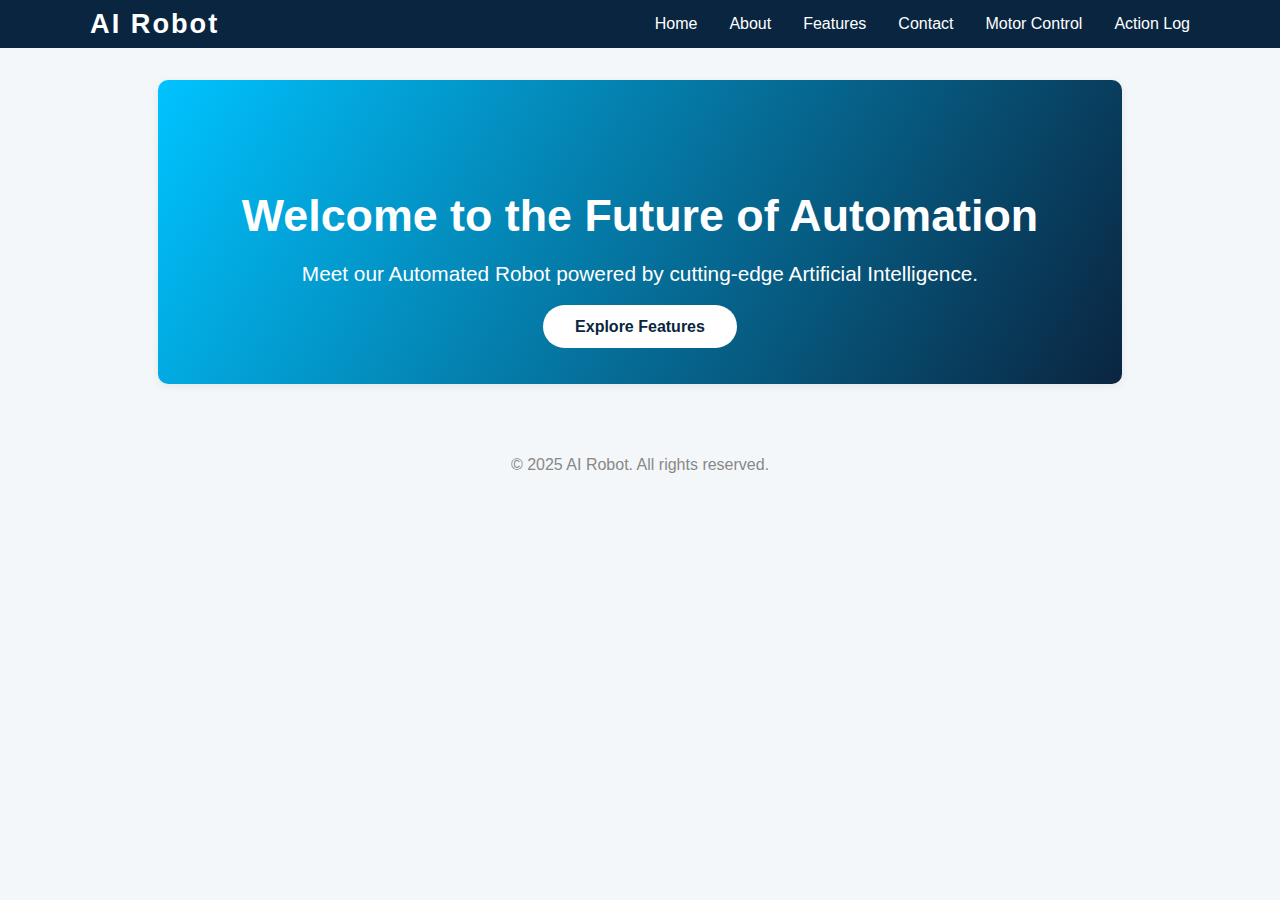
<file: index.html>
<!DOCTYPE html>
<html lang="en">
<head>
    <meta charset="UTF-8">
    <meta name="viewport" content="width=device-width, initial-scale=1.0">
    <title>AI Robot | Home</title>
    <link rel="stylesheet" href="style.css">
</head>
<body>
    <header>
        <nav>
            <div class="logo">AI Robot</div>
             <ul>
                <li><a href="index.html">Home</a></li>
                <li><a href="about.html">About</a></li>
                <li><a href="features.html">Features</a></li>
                <li><a href="contact.php">Contact</a></li>
                <li><a href="motor_control.php">Motor Control</a></li>
                <li><a href="action_log.php">Action Log</a></li>
            </ul>
        </nav>
    </header>
    <section class="hero">
        <h1>Welcome to the Future of Automation</h1>
        <p>Meet our Automated Robot powered by cutting-edge Artificial Intelligence.</p>
        <a href="features.html" class="btn">Explore Features</a>
    </section>
    <footer>
        <p>&copy; 2025 AI Robot. All rights reserved.</p>
    </footer>
</body>
</html>
</file>
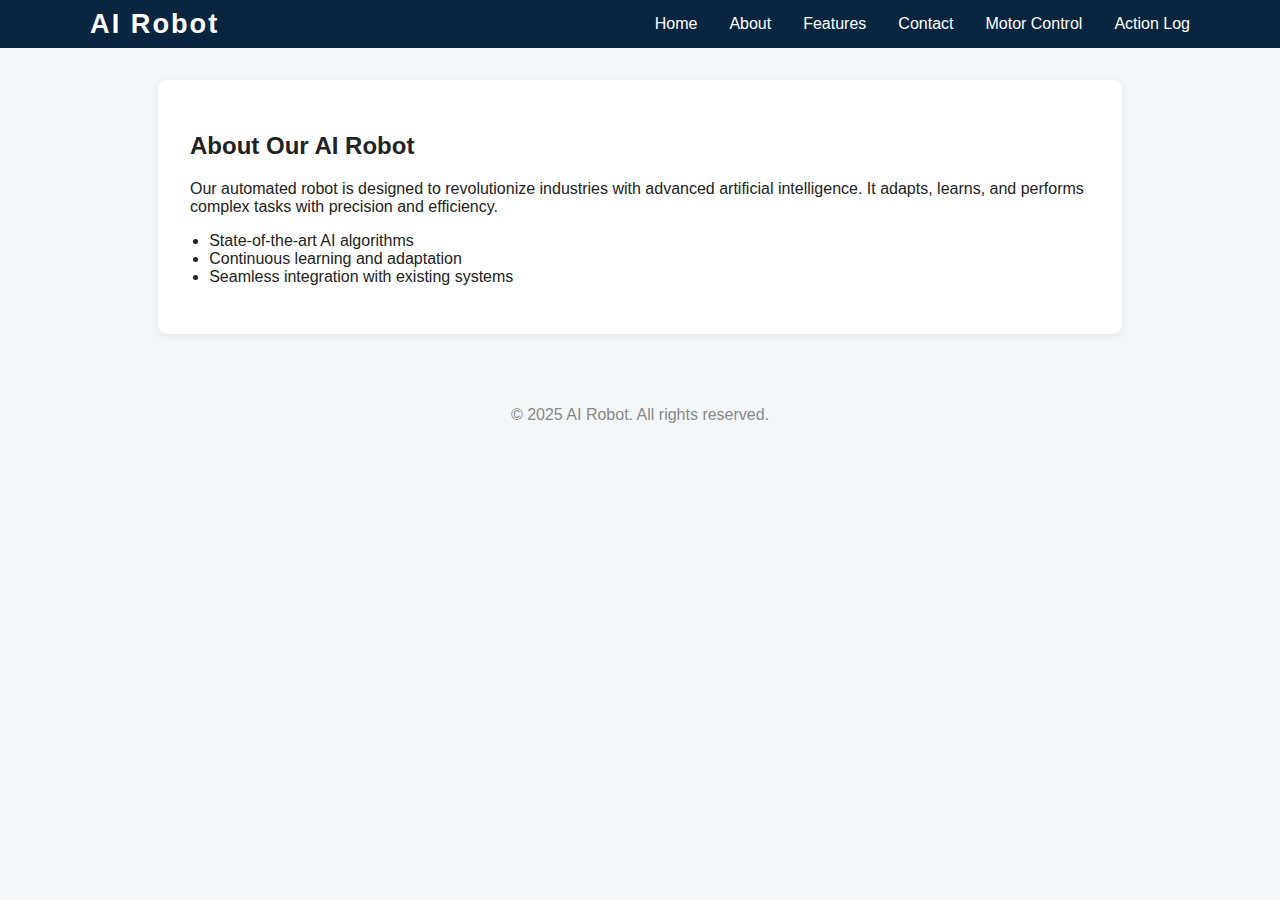
<file: about.html>
<!DOCTYPE html>
<html lang="en">
<head>
    <meta charset="UTF-8">
    <meta name="viewport" content="width=device-width, initial-scale=1.0">
    <title>AI Robot | About</title>
    <link rel="stylesheet" href="style.css">
</head>
<body>
    <header>
        <nav>
            <div class="logo">AI Robot</div>
             <ul>
                <li><a href="index.html">Home</a></li>
                <li><a href="about.html">About</a></li>
                <li><a href="features.html">Features</a></li>
                <li><a href="contact.php">Contact</a></li>
                <li><a href="motor_control.php">Motor Control</a></li>
                <li><a href="action_log.php">Action Log</a></li>
            </ul>
        </nav>
    </header>
    <section class="about">
        <h2>About Our AI Robot</h2>
        <p>Our automated robot is designed to revolutionize industries with advanced artificial intelligence. It adapts, learns, and performs complex tasks with precision and efficiency.</p>
        <ul>
            <li>State-of-the-art AI algorithms</li>
            <li>Continuous learning and adaptation</li>
            <li>Seamless integration with existing systems</li>
        </ul>
    </section>
    <footer>
        <p>&copy; 2025 AI Robot. All rights reserved.</p>
    </footer>
</body>
</html>
</file>
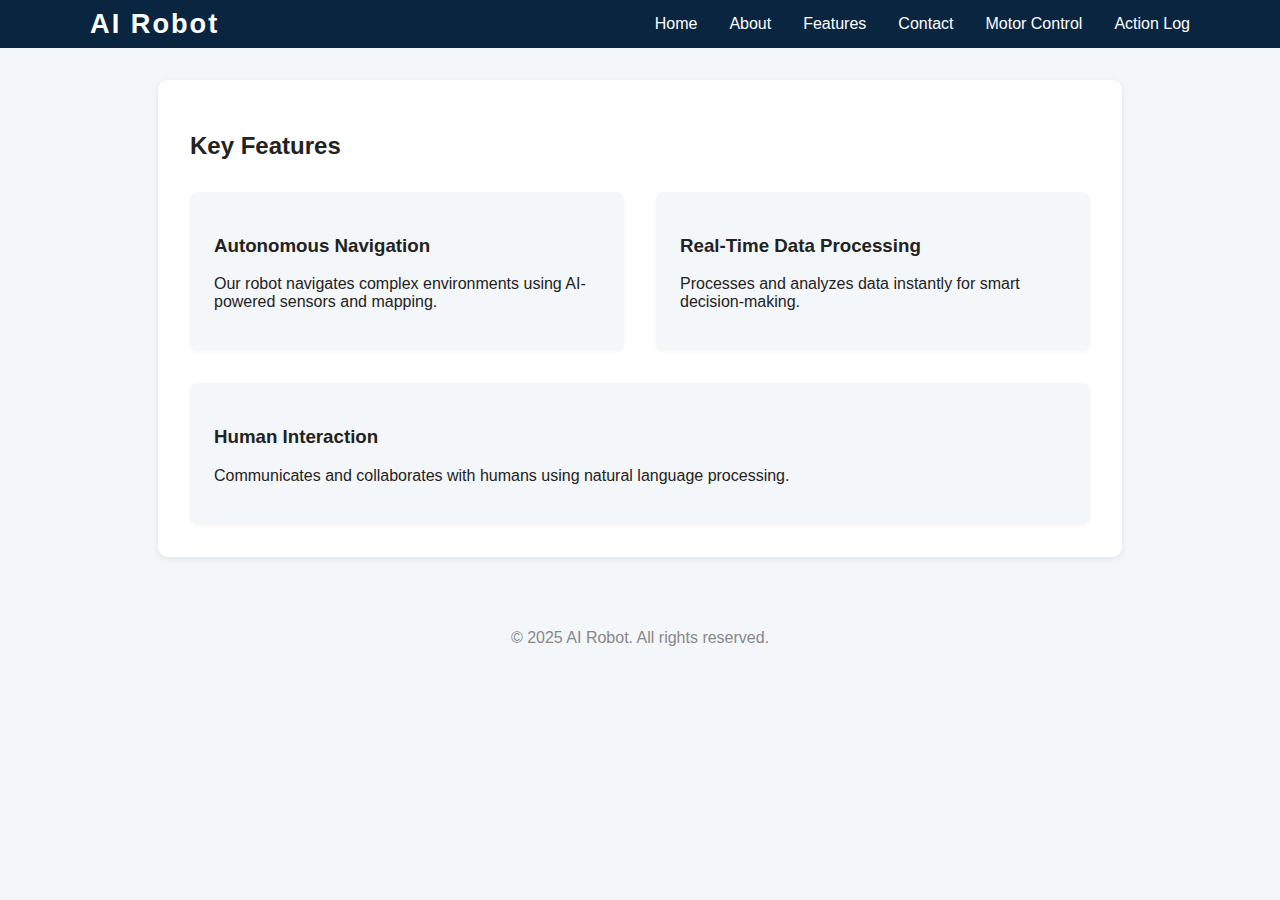
<file: features.html>
<!DOCTYPE html>
<html lang="en">
<head>
    <meta charset="UTF-8">
    <meta name="viewport" content="width=device-width, initial-scale=1.0">
    <title>AI Robot | Features</title>
    <link rel="stylesheet" href="style.css">
</head>
<body>
    <header>
        <nav>
            <div class="logo">AI Robot</div>
             <ul>
                <li><a href="index.html">Home</a></li>
                <li><a href="about.html">About</a></li>
                <li><a href="features.html">Features</a></li>
                <li><a href="contact.php">Contact</a></li>
                <li><a href="motor_control.php">Motor Control</a></li>
                <li><a href="action_log.php">Action Log</a></li>
            </ul>
        </nav>
    </header>
    <section class="features">
        <h2>Key Features</h2>
        <div class="feature-list">
            <div class="feature-item">
                <h3>Autonomous Navigation</h3>
                <p>Our robot navigates complex environments using AI-powered sensors and mapping.</p>
            </div>
            <div class="feature-item">
                <h3>Real-Time Data Processing</h3>
                <p>Processes and analyzes data instantly for smart decision-making.</p>
            </div>
            <div class="feature-item">
                <h3>Human Interaction</h3>
                <p>Communicates and collaborates with humans using natural language processing.</p>
            </div>
        </div>
    </section>
    <footer>
        <p>&copy; 2025 AI Robot. All rights reserved.</p>
    </footer>
</body>
</html>
</file>
<file: style.css>
/* style.css for AI Robot Website */
body {
    margin: 0;
    font-family: 'Segoe UI', Arial, sans-serif;
    background: #f4f7fa;
    color: #222;
}
header {
    background: #0a2540;
    color: #fff;
    padding: 0.5rem 0;
}
nav {
    display: flex;
    justify-content: space-between;
    align-items: center;
    max-width: 1100px;
    margin: 0 auto;
    padding: 0 2rem;
}
.logo {
    font-size: 1.7rem;
    font-weight: bold;
    letter-spacing: 2px;
}
nav ul {
    list-style: none;
    display: flex;
    gap: 2rem;
    margin: 0;
    padding: 0;
}
nav ul li a {
    color: #fff;
    text-decoration: none;
    font-weight: 500;
    transition: color 0.2s;
}
nav ul li a:hover {
    color: #00c3ff;
}
.hero {
    text-align: center;
    padding: 5rem 2rem 3rem 2rem;
    background: linear-gradient(120deg, #00c3ff 0%, #0a2540 100%);
    color: #fff;
}
.hero h1 {
    font-size: 2.8rem;
    margin-bottom: 1rem;
}
.hero p {
    font-size: 1.3rem;
    margin-bottom: 2rem;
}
.btn {
    background: #fff;
    color: #0a2540;
    padding: 0.8rem 2rem;
    border-radius: 25px;
    text-decoration: none;
    font-weight: bold;
    transition: background 0.2s, color 0.2s;
}
.btn:hover {
    background: #00c3ff;
    color: #fff;
}
section {
    max-width: 900px;
    margin: 2rem auto;
    background: #fff;
    border-radius: 10px;
    box-shadow: 0 2px 8px rgba(0,0,0,0.07);
    padding: 2rem;
}
.about ul {
    margin-top: 1rem;
    padding-left: 1.2rem;
}
.feature-list {
    display: flex;
    flex-wrap: wrap;
    gap: 2rem;
    margin-top: 2rem;
}
.feature-item {
    flex: 1 1 250px;
    background: #f4f7fa;
    border-radius: 8px;
    padding: 1.5rem;
    box-shadow: 0 1px 4px rgba(0,0,0,0.04);
}
.contact-form {
    display: flex;
    flex-direction: column;
    gap: 1rem;
    margin-top: 1rem;
}
.contact-form input, .contact-form textarea {
    padding: 0.8rem;
    border: 1px solid #ccc;
    border-radius: 5px;
    font-size: 1rem;
}
.contact-form button {
    background: #0a2540;
    color: #fff;
    border: none;
    padding: 0.8rem;
    border-radius: 5px;
    font-size: 1rem;
    cursor: pointer;
    transition: background 0.2s;
}
.contact-form button:hover {
    background: #00c3ff;
}
.success {
    color: #0a8a00;
    margin-top: 1rem;
}
.error {
    color: #c00;
    margin-top: 1rem;
}
footer {
    text-align: center;
    padding: 1.5rem 0 0.5rem 0;
    color: #888;
    background: none;
    font-size: 1rem;
}
.motor-control, .action-log {
    max-width: 600px;
    margin: 2rem auto;
    background: #fff;
    border-radius: 10px;
    box-shadow: 0 2px 8px rgba(0,0,0,0.07);
    padding: 2rem;
    text-align: center;
}
.motor-form {
    display: flex;
    flex-wrap: wrap;
    gap: 1rem;
    justify-content: center;
    margin-top: 1.5rem;
}
.motor-form button {
    background: #0a2540;
    color: #fff;
    border: none;
    padding: 1rem 2rem;
    border-radius: 5px;
    font-size: 1.1rem;
    cursor: pointer;
    transition: background 0.2s;
}
.motor-form button:hover {
    background: #00c3ff;
}
.action-log table {
    width: 100%;
    border-collapse: collapse;
    margin-top: 1.5rem;
}
.action-log th, .action-log td {
    border: 1px solid #ddd;
    padding: 0.7rem 1rem;
    text-align: center;
}
.action-log th {
    background: #f4f7fa;
    font-weight: bold;
}
/* 3D Robot Styles */
.robot-3d-container {
    display: flex;
    flex-direction: column;
    align-items: center;
    margin-top: 2rem;
}
.robot-3d {
    position: relative;
    width: 200px;
    height: 300px;
    margin-bottom: 2rem;
    perspective: 800px;
    transition: box-shadow 0.3s, background 0.3s;
    background: linear-gradient(120deg, #f8fafd 60%, #e0f7fa 100%);
    border-radius: 30px;
    box-shadow: 0 8px 32px rgba(0,0,0,0.13);
    overflow: visible;
}
.robot-head {
    position: absolute;
    top: 10px;
    left: 50%;
    width: 80px;
    height: 65px;
    background: linear-gradient(120deg, #e0e0e0 60%, #b0b0b0 100%);
    border-radius: 30px 30px 20px 20px;
    transform: translateX(-50%) translateZ(30px);
    box-shadow: 0 4px 16px rgba(0,0,0,0.15);
    z-index: 2;
    display: flex;
    align-items: center;
    justify-content: center;
}
.robot-head::before {
    content: '';
    position: absolute;
    left: 50%;
    top: 22px;
    width: 36px;
    height: 12px;
    background: #222;
    border-radius: 6px;
    transform: translateX(-50%);
    box-shadow: 0 0 8px #00c3ff88;
}
.robot-head::after {
    content: '';
    position: absolute;
    left: 50%;
    top: 8px;
    width: 12px;
    height: 12px;
    background: #00c3ff;
    border-radius: 50%;
    transform: translateX(-50%);
    box-shadow: 0 0 12px #00c3ff88;
}
.robot-body {
    position: absolute;
    top: 70px;
    left: 50%;
    width: 110px;
    height: 130px;
    background: linear-gradient(120deg, #c0e0ff 60%, #0a2540 100%);
    border-radius: 35px 35px 40px 40px;
    transform: translateX(-50%) translateZ(10px);
    box-shadow: 0 8px 24px rgba(0,0,0,0.13);
    z-index: 1;
    display: flex;
    align-items: flex-end;
    justify-content: center;
}
.robot-arm {
    position: absolute;
    top: 90px;
    width: 38px;
    height: 110px;
    background: linear-gradient(120deg, #e0e0e0 60%, #b0b0b0 100%);
    border-radius: 22px;
    box-shadow: 0 2px 12px rgba(0,0,0,0.10);
    z-index: 0;
    transition: transform 0.3s cubic-bezier(.4,2,.6,1);
}
.robot-arm.left {
    left: -18px;
    transform: rotate(-22deg) translateZ(5px);
}
.robot-arm.right {
    right: -18px;
    transform: rotate(22deg) translateZ(5px);
}
.robot-leg {
    position: absolute;
    top: 190px;
    width: 32px;
    height: 80px;
    background: linear-gradient(120deg, #e0e0e0 60%, #b0b0b0 100%);
    border-radius: 20px;
    box-shadow: 0 2px 10px rgba(0,0,0,0.09);
    z-index: 0;
    transition: transform 0.3s cubic-bezier(.4,2,.6,1);
}
.robot-leg.left {
    left: 38px;
    transform: rotate(-8deg);
}
.robot-leg.right {
    right: 38px;
    transform: rotate(8deg);
}
.motor-form-3d {
    display: flex;
    flex-direction: column;
    align-items: center;
    gap: 0.7rem;
    margin-top: 1.5rem;
}
.motor-row {
    display: flex;
    gap: 0.7rem;
    justify-content: center;
}
.motor-form-3d button {
    background: linear-gradient(120deg, #0a2540 60%, #00c3ff 100%);
    color: #fff;
    border: none;
    padding: 0.9rem 1.5rem;
    border-radius: 12px;
    font-size: 1.3rem;
    font-weight: bold;
    box-shadow: 0 2px 12px rgba(0,0,0,0.10);
    cursor: pointer;
    transition: background 0.2s, transform 0.2s, box-shadow 0.2s;
    outline: none;
    border-bottom: 3px solid #00c3ff44;
}
.motor-form-3d button:active {
    transform: scale(0.96);
    box-shadow: 0 1px 4px rgba(0,0,0,0.08);
}
.motor-form-3d button:hover {
    background: linear-gradient(120deg, #00c3ff 60%, #0a2540 100%);
    color: #fff;
    transform: scale(1.08);
    box-shadow: 0 4px 16px #00c3ff33;
}
/* Robot movement animations - more dynamic */
.robot-3d.move-up {
    animation: robot-move-up-pro 0.7s cubic-bezier(.4,2,.6,1);
}
.robot-3d.move-down {
    animation: robot-move-down-pro 0.7s cubic-bezier(.4,2,.6,1);
}
.robot-3d.move-left {
    animation: robot-move-left-pro 0.7s cubic-bezier(.4,2,.6,1);
}
.robot-3d.move-right {
    animation: robot-move-right-pro 0.7s cubic-bezier(.4,2,.6,1);
}
.robot-3d.move-forward {
    animation: robot-move-forward-pro 0.7s cubic-bezier(.4,2,.6,1);
}
.robot-3d.move-backward {
    animation: robot-move-backward-pro 0.7s cubic-bezier(.4,2,.6,1);
}
.robot-3d.stop {
    animation: robot-stop-pro 0.7s cubic-bezier(.4,2,.6,1);
}
@keyframes robot-move-up-pro {
    0% { transform: translateY(0) scale(1.0); }
    30% { transform: translateY(-40px) scale(1.05); }
    60% { transform: translateY(-20px) scale(1.03); }
    100% { transform: translateY(0) scale(1.0); }
}
@keyframes robot-move-down-pro {
    0% { transform: translateY(0) scale(1.0); }
    30% { transform: translateY(40px) scale(0.97); }
    60% { transform: translateY(20px) scale(0.99); }
    100% { transform: translateY(0) scale(1.0); }
}
@keyframes robot-move-left-pro {
    0% { transform: translateX(0) scale(1.0); }
    30% { transform: translateX(-40px) scale(1.05); }
    60% { transform: translateX(-20px) scale(1.03); }
    100% { transform: translateX(0) scale(1.0); }
}
@keyframes robot-move-right-pro {
    0% { transform: translateX(0) scale(1.0); }
    30% { transform: translateX(40px) scale(1.05); }
    60% { transform: translateX(20px) scale(1.03); }
    100% { transform: translateX(0) scale(1.0); }
}
@keyframes robot-move-forward-pro {
    0% { filter: brightness(1); }
    30% { filter: brightness(1.4); }
    60% { filter: brightness(1.2); }
    100% { filter: brightness(1); }
}
@keyframes robot-move-backward-pro {
    0% { filter: brightness(1); }
    30% { filter: brightness(0.7); }
    60% { filter: brightness(0.85); }
    100% { filter: brightness(1); }
}
@keyframes robot-stop-pro {
    0%, 100% { filter: grayscale(0); }
    40% { filter: grayscale(1); }
}
.filter-form {
    display: flex;
    flex-direction: column;
    gap: 1rem;
    margin-top: 1rem;
}
.filter-form label {
    font-weight: 500;
    color: #0a2540;
}
.filter-form input[type="date"] {
    padding: 0.4rem 0.7rem;
    border: 1px solid #ccc;
    border-radius: 5px;
    font-size: 1rem;
    margin-left: 0.3rem;
}
.filter-form button, .filter-form .btn {
    background: #0a2540;
    color: #fff;
    border: none;
    padding: 0.5rem 1.2rem;
    border-radius: 5px;
    font-size: 1rem;
    cursor: pointer;
    transition: background 0.2s;
    margin-left: 0.5rem;
}
.filter-form button:hover, .filter-form .btn:hover {
    background: #00c3ff;
    color: #fff;
}
.action-log table td a {
    color: #c00;
    font-size: 1.2rem;
    text-decoration: none;
    transition: color 0.2s;
}
.action-log table td a:hover {
    color: #0a2540;
}
.action-log form button[name="delete_all"] {
    background: #c00;
    color: #fff;
    border: none;
    padding: 0.5rem 1.2rem;
    border-radius: 5px;
    font-size: 1rem;
    cursor: pointer;
    transition: background 0.2s;
}
.action-log form button[name="delete_all"]:hover {
    background: #a00;
}
.action-log.pro {
    background: linear-gradient(120deg, #f4f7fa 60%, #e0f7fa 100%);
    box-shadow: 0 4px 24px rgba(0,0,0,0.10);
    border: 1.5px solid #e0e0e0;
    border-radius: 18px;
    padding: 2.5rem 2rem;
}
.action-log.pro h2 {
    font-size: 2rem;
    color: #0a2540;
    margin-bottom: 1.5rem;
    display: flex;
    align-items: center;
    gap: 0.5rem;
}
.action-log .icon {
    font-size: 1.5em;
}
.filter-form.pro .filter-row {
    display: flex;
    gap: 1.2rem;
    align-items: center;
    flex-wrap: wrap;
    justify-content: center;
    margin-bottom: 1.2rem;
}
.filter-form.pro label {
    font-weight: 500;
    color: #0a2540;
    display: flex;
    align-items: center;
    gap: 0.3rem;
}
.filter-form.pro input[type="date"],
.filter-form.pro input[type="time"] {
    padding: 0.4rem 0.7rem;
    border: 1px solid #ccc;
    border-radius: 5px;
    font-size: 1rem;
}
.filter-form.pro .btn.filter-btn {
    background: #0a2540;
    color: #fff;
    border: none;
    padding: 0.5rem 1.2rem;
    border-radius: 5px;
    font-size: 1rem;
    cursor: pointer;
    transition: background 0.2s;
}
.filter-form.pro .btn.filter-btn:hover {
    background: #00c3ff;
}
.filter-form.pro .btn.reset-btn {
    background: #e0e0e0;
    color: #0a2540;
    border: none;
    padding: 0.5rem 1.2rem;
    border-radius: 5px;
    font-size: 1rem;
    cursor: pointer;
    transition: background 0.2s;
}
.filter-form.pro .btn.reset-btn:hover {
    background: #b0b0b0;
}
.delete-all-form {
    text-align: right;
    margin-bottom: 1rem;
}
.delete-all-btn {
    background: #c00;
    color: #fff;
    border: none;
    padding: 0.5rem 1.2rem;
    border-radius: 5px;
    font-size: 1rem;
    cursor: pointer;
    transition: background 0.2s;
}
.delete-all-btn:hover {
    background: #a00;
}
.table-responsive {
    overflow-x: auto;
}
.pro-table {
    width: 100%;
    border-collapse: collapse;
    margin-top: 1.5rem;
    background: #fff;
    border-radius: 10px;
    box-shadow: 0 2px 8px rgba(0,0,0,0.04);
    overflow: hidden;
}
.pro-table th, .pro-table td {
    border: 1px solid #e0e0e0;
    padding: 0.8rem 1.2rem;
    text-align: center;
}
.pro-table th {
    background: #e0f7fa;
    font-weight: bold;
    color: #0a2540;
}
.pro-table tr:nth-child(even) {
    background: #f8fafd;
}
.delete-link {
    color: #c00;
    font-size: 1.2rem;
    text-decoration: none;
    transition: color 0.2s;
}
.delete-link:hover {
    color: #0a2540;
}
.action-label {
    display: inline-block;
    padding: 0.3em 0.9em;
    border-radius: 12px;
    font-weight: 600;
    font-size: 1em;
    background: #e0e0e0;
    color: #0a2540;
    letter-spacing: 1px;
    box-shadow: 0 1px 4px rgba(0,0,0,0.04);
}
.action-label.action-stop { background: #ffe0e0; color: #c00; }
.action-label.action-forward { background: #e0ffe0; color: #0a8a00; }
.action-label.action-backward { background: #e0e0ff; color: #0033cc; }
.action-label.action-up { background: #e0f7fa; color: #0097a7; }
.action-label.action-down { background: #fffde0; color: #bfa600; }
.action-label.action-left { background: #f0e0ff; color: #7c1fa0; }
.action-label.action-right { background: #e0f0ff; color: #005fa3; }
@media (max-width: 700px) {
    nav ul {
        gap: 1rem;
    }
    .feature-list {
        flex-direction: column;
    }
    section {
        padding: 1rem;
    }
    .motor-form {
        flex-direction: column;
    }
    .motor-control, .action-log {
        padding: 1rem;
    }
    .robot-3d {
        width: 120px;
        height: 180px;
    }
    .robot-head {
        width: 45px;
        height: 38px;
    }
    .robot-body {
        width: 60px;
        height: 70px;
        top: 35px;
    }
    .robot-arm {
        width: 18px;
        height: 55px;
        top: 45px;
    }
    .robot-leg {
        width: 16px;
        height: 40px;
        top: 100px;
    }
    .action-log.pro {
        padding: 1rem 0.2rem;
    }
    .pro-table th, .pro-table td {
        padding: 0.5rem 0.5rem;
        font-size: 0.95em;
    }
    .filter-form.pro .filter-row {
        flex-direction: column;
        gap: 0.5rem;
    }
}
</file>
